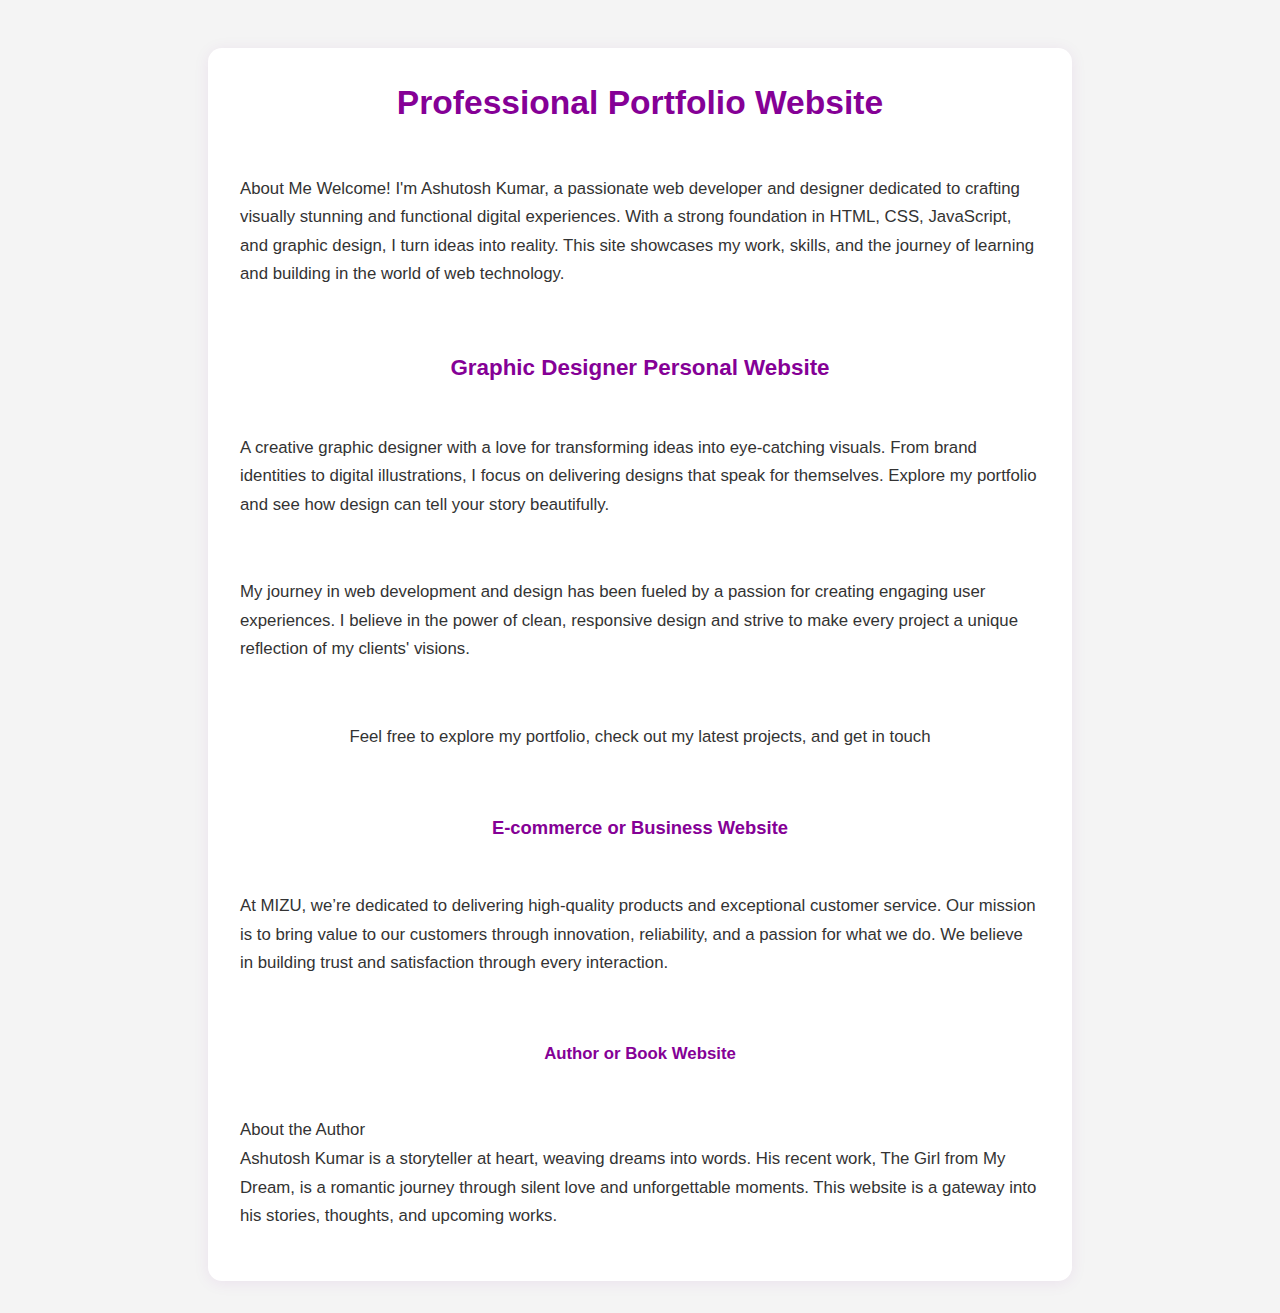
<file: About.html>
<!DOCTYPE html>
<html lang="en">
<head>
    <meta charset="UTF-8">
    <meta name="viewport" content="width=device-width, initial-scale=1.0">
    <title>About | Akhand Classes</title>
    <link rel="stylesheet" href="style.css">
    <style>
        body {
            margin: 0;
            padding: 0;
            background: #f4f4f4;
            font-family: Arial, sans-serif;
            min-height: 100vh;
        }
        .container {
            max-width: 800px;
            margin: 48px auto 32px auto;
            background: #fff;
            border-radius: 14px;
            box-shadow: 0 2px 16px rgba(133,0,150,0.08);
            padding: 36px 32px 32px 32px;
        }
        h1, h2, h3, h4 {
            color: #850096;
            margin-top: 24px;
            margin-bottom: 12px;
        }
        h1 {
            font-size: 2.1rem;
            margin-top: 0;
        }
        h2 {
            font-size: 1.4rem;
        }
        h3 {
            font-size: 1.15rem;
        }
        h4 {
            font-size: 1.05rem;
        }
        p {
            color: #333;
            font-size: 1.05rem;
            line-height: 1.7;
            margin-bottom: 18px;
        }
        @media (max-width: 600px) {
            .container {
                padding: 18px 6vw 18px 6vw;
            }
            h1 {
                font-size: 1.3rem;
            }
        }
    </style>
</head>
<body>
    <div class="container">
<h1>Professional Portfolio Website</h1>
<p>About Me
Welcome! I'm Ashutosh Kumar, a passionate web developer and designer dedicated to crafting visually stunning and functional digital experiences. With a strong foundation in HTML, CSS, JavaScript, and graphic design, I turn ideas into reality. This site showcases my work, skills, and the journey of learning and building in the world of web technology.</p>

<h2> Graphic Designer Personal Website</h2>
<p>A creative graphic designer with a love for transforming ideas into eye-catching visuals. From brand identities to digital illustrations, I focus on delivering designs that speak for themselves. Explore my portfolio and see how design can tell your story beautifully.</p>
<p>My journey in web development and design has been fueled by a passion for creating engaging user experiences. I believe in the power of clean, responsive design and strive to make every project a unique reflection of my clients' visions.</p>
<p>Feel free to explore my portfolio, check out my latest projects, and get in touch

<h3>E-commerce or Business Website</h3>
<p>At MIZU, we’re dedicated to delivering high-quality products and exceptional customer service. Our mission is to bring value to our customers through innovation, reliability, and a passion for what we do. We believe in building trust and satisfaction through every interaction.</p>

<h4>Author or Book Website</h4>
<p>About the Author<br>
Ashutosh Kumar is a storyteller at heart, weaving dreams into words. His recent work, The Girl from My Dream, is a romantic journey through silent love and unforgettable moments. This website is a gateway into his stories, thoughts, and upcoming works.</p>



</div>
    
</body>
</html>
</file>
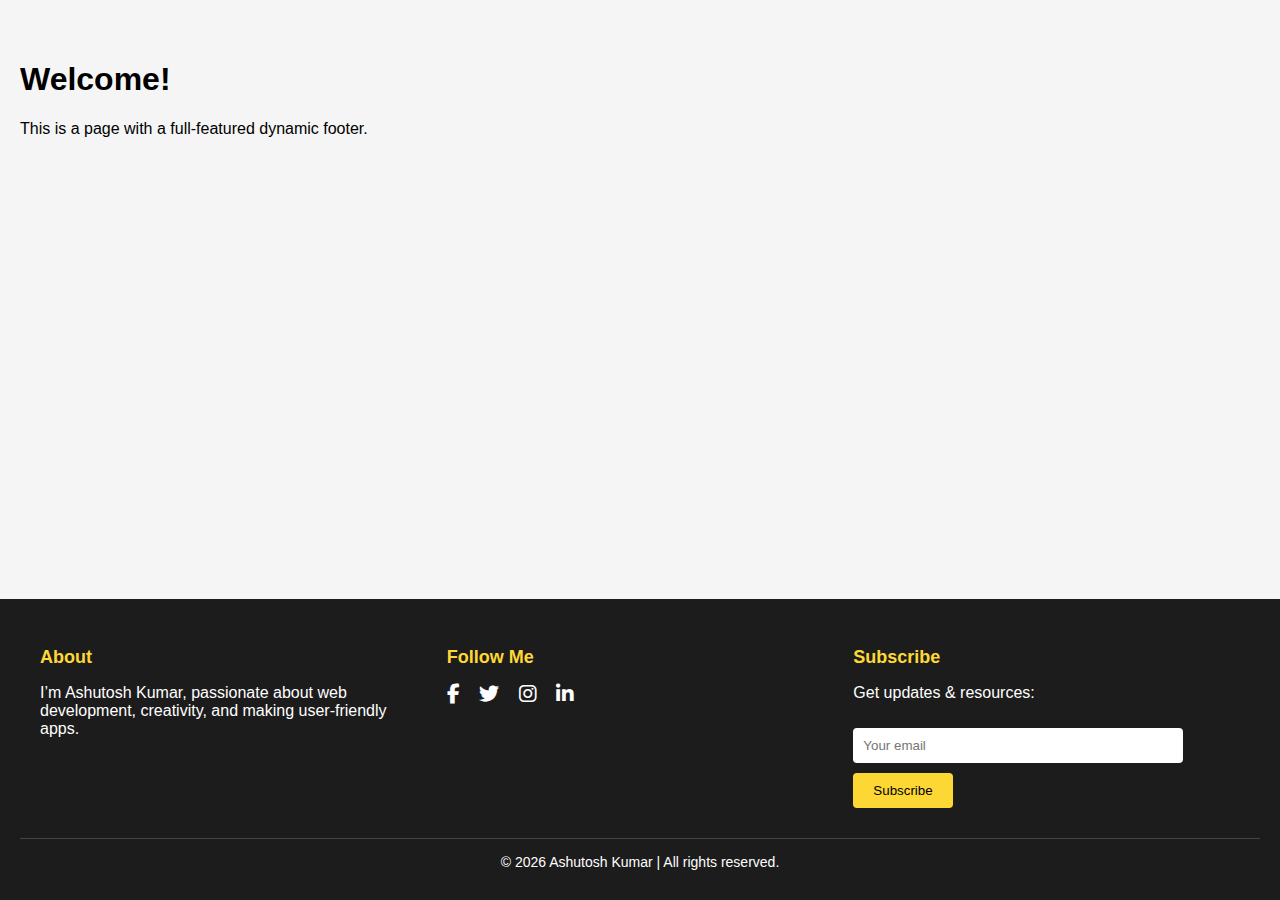
<file: footer.html>
<!DOCTYPE html>
<html lang="en">
<head>
  <meta charset="UTF-8" />
  <meta name="viewport" content="width=device-width, initial-scale=1.0"/>
  <title>Dynamic Footer with Social & Newsletter</title>
  
  <!-- Font Awesome for social icons -->
  <link
    rel="stylesheet"
    href="https://cdnjs.cloudflare.com/ajax/libs/font-awesome/6.5.0/css/all.min.css"
    integrity="sha512-..."
    crossorigin="anonymous"
    referrerpolicy="no-referrer"
  />

  <style>
    body {
      margin: 0;
      font-family: 'Segoe UI', sans-serif;
      display: flex;
      flex-direction: column;
      min-height: 100vh;
      background-color: #f5f5f5;
    }

    .content {
      flex: 1;
      padding: 40px 20px;
    }

    footer {
      background-color: #1c1c1c;
      color: white;
      padding: 30px 20px;
    }

    .footer-container {
      display: flex;
      flex-wrap: wrap;
      justify-content: space-between;
      gap: 20px;
      max-width: 1200px;
      margin: auto;
    }

    .footer-section {
      flex: 1 1 250px;
    }

    .footer-section h3 {
      margin-bottom: 15px;
      font-size: 18px;
      color: #fdd835;
    }

    .social-icons a {
      margin-right: 15px;
      color: white;
      font-size: 20px;
      text-decoration: none;
      transition: color 0.3s;
    }

    .social-icons a:hover {
      color: #fdd835;
    }

    .newsletter input[type="email"] {
      width: 80%;
      padding: 10px;
      margin-top: 10px;
      border: none;
      border-radius: 4px;
    }

    .newsletter button {
      margin-top: 10px;
      padding: 10px 20px;
      background-color: #fdd835;
      border: none;
      border-radius: 4px;
      cursor: pointer;
    }

    .newsletter button:hover {
      background-color: #ffeb3b;
    }

    .footer-bottom {
      text-align: center;
      margin-top: 30px;
      font-size: 14px;
      border-top: 1px solid #444;
      padding-top: 15px;
    }

    @media (max-width: 600px) {
      .footer-container {
        flex-direction: column;
        align-items: center;
      }

      .newsletter input[type="email"] {
        width: 100%;
      }
    }
  </style>
</head>
<body>

  <div class="content">
    <h1>Welcome!</h1>
    <p>This is a page with a full-featured dynamic footer.</p>
  </div>

  <footer>
    <div class="footer-container">
      <div class="footer-section">
        <h3>About</h3>
        <p>I’m Ashutosh Kumar, passionate about web development, creativity, and making user-friendly apps.</p>
      </div>

      <div class="footer-section">
        <h3>Follow Me</h3>
        <div class="social-icons">
          <a href="#"><i class="fab fa-facebook-f"></i></a>
          <a href="#"><i class="fab fa-twitter"></i></a>
          <a href="#"><i class="fab fa-instagram"></i></a>
          <a href="#"><i class="fab fa-linkedin-in"></i></a>
        </div>
      </div>

      <div class="footer-section newsletter">
        <h3>Subscribe</h3>
        <p>Get updates & resources:</p>
        <input type="email" placeholder="Your email" />
        <button>Subscribe</button>
      </div>
    </div>

    <div class="footer-bottom">
      &copy; <span id="year"></span> Ashutosh Kumar | All rights reserved.
    </div>
  </footer>

  <script>
    // Auto-set current year
    document.getElementById("year").textContent = new Date().getFullYear();
  </script>

</body>
</html>
</file>
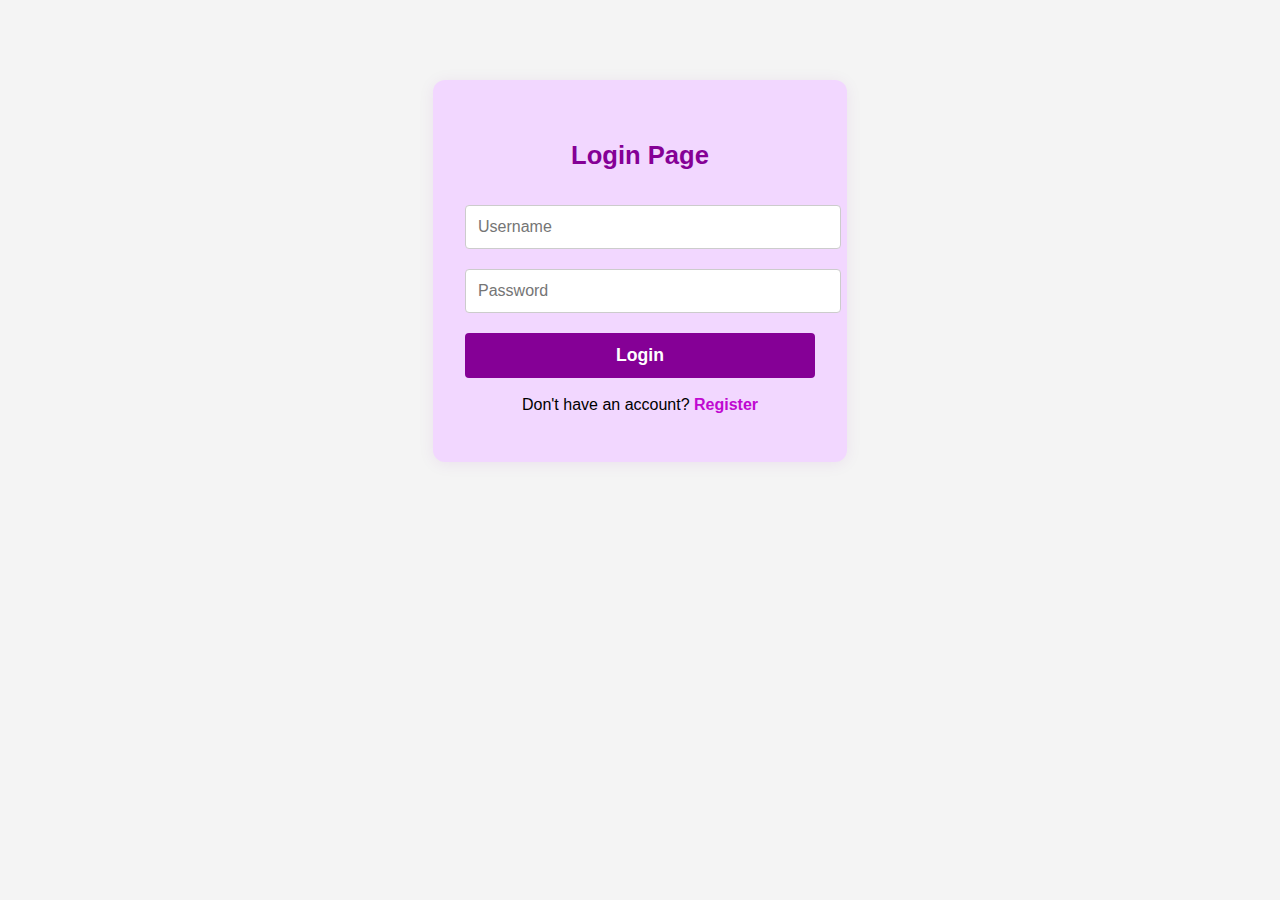
<file: login.html>
<!DOCTYPE html>
<html lang="en">
<head>
    <meta charset="UTF-8">
    <meta name="viewport" content="width=device-width, initial-scale=1.0">
    <title>Login | Akhand Classes</title>
    <link rel="stylesheet" href="style.css">
    <style>
        body {
            margin: 0;
            padding: 0;
            background: #f4f4f4;
            font-family: Arial, sans-serif;
            min-height: 100vh;
            display: flex;
            flex-direction: column;
        }
        .login-container {
            width: 350px;
            margin: 80px auto 0 auto;
            padding: 40px 32px 32px 32px;
            background: #f2d7ff;
            box-shadow: 0 2px 16px rgba(133,0,150,0.08);
            border-radius: 12px;
            display: flex;
            flex-direction: column;
            align-items: center;
        }
        .login-container h2 {
            text-align: center;
            margin-bottom: 25px;
            color: #850096;
            font-size: 1.6rem;
        }
        .login-container input[type="text"],
        .login-container input[type="password"] {
            width: 100%;
            padding: 12px;
            margin: 10px 0;
            border: 1px solid #ccc;
            border-radius: 4px;
            font-size: 1rem;
        }
        .login-container button {
            width: 100%;
            padding: 12px;
            background-color: #850096;
            border: none;
            color: #fff;
            border-radius: 4px;
            cursor: pointer;
            font-size: 1.1rem;
            font-weight: bold;
            margin-top: 10px;
            transition: background 0.2s;
        }
        .login-container button:hover {
            background-color: #5ce4ff;
            color: #222;
        }
        .login-container .link {
            margin-top: 18px;
            text-align: center;
        }
        .login-container .link a {
            color: #c008d1;
            text-decoration: none;
            font-weight: bold;
        }
        .login-container .link a:hover {
            text-decoration: underline;
        }
        @media (max-width: 500px) {
            .login-container {
                width: 95vw;
                padding: 24px 6vw 24px 6vw;
            }
        }
    </style>
</head>
<body>
     <div class="login-container">
        <h2>Login Page</h2>
        <form id="loginForm" autocomplete="off">
            <input type="text" id="username" placeholder="Username" required>
            <input type="password" id="password" placeholder="Password" required>
            <button type="submit">Login</button>
            <div class="link">
                <p>Don't have an account? <a href="#">Register</a></p>
            </div>
        </form>
    </div>

    
</body>
<script>
// Simple login form feedback 
document.getElementById('loginForm').addEventListener('submit', function(e) {
    e.preventDefault();
    const user = document.getElementById('username').value.trim();
    const pass = document.getElementById('password').value.trim();
    if(user && pass) {
        alert('Login successful!');
    } else {
        alert('Please enter both username and password.');
    }
});
</script>
</html>
</file>
<file: style.css>
footer {
  background: #1c1c1c;
  color: #fff;
  width: 100%;
  margin: 0;
  margin-top: 40px;
  box-sizing: border-box;
  padding: 32px 0 0 0;
  font-size: 1rem;
}

.footer-container {
  display: flex;
  flex-wrap: wrap;
  justify-content: space-between;
  gap: 24px;
  max-width: 1200px;
  margin: 0 auto;
  padding: 0 24px;
  box-sizing: border-box;
}

.footer-section {
  flex: 1 1 250px;
  min-width: 220px;
  margin-bottom: 24px;
}
.footer-section h3 {
  color: #fdd835;
  font-size: 1.15rem;
  margin-bottom: 12px;
}
.footer-section p {
  margin: 0 0 10px 0;
  color: #e0e0e0;
  font-size: 1rem;
}
.footer-section a {
  color: #90caf9;
  text-decoration: none;
  margin: 0 6px;
  transition: color 0.2s;
}
.footer-section a:hover {
  color: #fdd835;
  text-decoration: underline;
}
.footer-section .social-icons {
  margin-top: 8px;
}
.footer-section .social-icons a {
  font-size: 1.3rem;
  margin-right: 14px;
  color: #fff;
  transition: color 0.2s;
}
.footer-section .social-icons a:hover {
  color: #fdd835;
}
.newsletter input[type="email"] {
  width: 80%;
  padding: 9px 12px;
  border: none;
  border-radius: 4px;
  margin-top: 8px;
  margin-bottom: 8px;
  font-size: 1rem;
}
.newsletter button {
  padding: 9px 22px;
  background: #fdd835;
  color: #222;
  border: none;
  border-radius: 4px;
  font-weight: bold;
  cursor: pointer;
  font-size: 1rem;
  transition: background 0.2s;
}
.newsletter button:hover {
  background: #fff176;
}
.footer-bottom {
  text-align: center;
  margin-top: 18px;
  font-size: 0.98rem;
  border-top: 1px solid #444;
  padding: 16px 0 10px 0;
  color: #bdbdbd;
}

@media (max-width: 800px) {
  .footer-container {
    flex-direction: column;
    align-items: center;
    padding: 0 8px;
  }
  .footer-section {
    min-width: 0;
    width: 100%;
    text-align: center;
  }
}
    body {
      margin: 0;
      font-family: Arial, sans-serif;
      min-height: 100vh;
      display: flex;
      flex-direction: column;
    }

    .content {
      flex: 1;
      padding: 20px;
    }

  
html::-webkit-scrollbar, body::-webkit-scrollbar {
  display: none; /* Chrome, Safari, Opera */
}
body {
    margin: 0;
    padding: 0;
    background-color: #ffffff;

    font-family: Arial, sans-serif;
}

/* login container */
/* 
.login-container {
    width: 350px;
    margin: 100px auto;
    padding: 45px;
    background: #f2d7ff;
    box-shadow: 0 0 10px rgba(0, 0, 0, 0.1);
    border-radius: 8px;
}

.login-container h2 {
    text-align: center;
    margin-bottom: 25px;
    color: #850096;
}

.login-container input[type="text"],
.login-container input[type="password"] {
    width: 100%;
    padding: 12px;
    margin: 10px 0;
    border: 1px solid #ccc;
    border-radius: 4px
}

.login-container button {
    width: 375px;
    padding: 12px;
    background-color: #006ba4;
    border: none;
    color: rgb(0, 60, 255);
    border-radius: 4px;
    cursor: pointer;
    font-size: 16px;
}

.login-container button:hover {
    background-color: #5ce4ff;
}

.login-container .link {
    margin-top: 15px;
    text-align: center;
}

/* .login-container .link a {
            color: #c008d1;
            text-decoration: none;
        } */
/* 
.login-container .link a:hover {
    text-decoration: underline;
}

.login-container .paragraph {
    text-align: center;
    margin-top: 20px;
    color: #850096;
}

.login-container .paragraph a {
    color: #850096;
    text-decoration: none;
}

.login-container .paragraph a:hover {
    text-decoration: underline;
}


body {
    margin: 0;
    font-family: Arial, sans-serif;
}  */

/* Navbar */


.navbar {
    background-color: #E0E0E0;
    color: white;
    display: flex;
    justify-content: space-between;
    align-items: center;
    padding: 12px 24px;
    box-shadow: 0 2px 10px rgba(255, 255, 255, 0.1);
}

.navbar .logo-heading {
    display: flex;
    align-items: center;
    gap: 14px;
}

.navbar .logo {
    font-size: 22px;
    font-weight: bold;
    letter-spacing: 1px;
    display: flex;
    align-items: center;
}

.navbar .akhand-heading {
    font-size: 22px;
    font-weight: bold;
    color: #850096;
    margin-left: 8px;
    letter-spacing: 1px;
}

.navbar ul {
    list-style: none;
    display: flex;
    margin: 0;
    padding: 0;
}

.navbar ul li {
    margin-left: -10px;
    padding: 6px 10px;
    border-radius: 4px;
    transition: background-color 0.3s;
    position: relative;
    margin-right: 25px;
}

.navbar ul li a {
    color: rgb(0, 136, 255);
    text-decoration: solid;
    font-size: 22px;
    transition: color 0.3s;
    

}

.navbar ul li a:hover {
    color: #00598C;
}

/* Responsive */
@media (max-width: 600px) {
    .navbar {
        flex-direction: column;
        align-items: flex-start;
    }

    .navbar ul {
        flex-direction: column;
        width: 100%;
    }

    .navbar ul li {
        margin: 10px 0;
    }
}

.logo img {
    height: 40px;
    width: auto;
    /* maintains aspect ratio */
}



.search-box {
    display: flex;
    align-items: center;
    background: #ffffff;
    border-radius: 6px;
    overflow: hidden;
    margin-left: -550px;
}

.search-box input {
    padding: 8px 30px;
    border: none;
    outline: none;
    background: transparent;
    color: rgb(0, 0, 0);
    width: 140px;
}

.search-box button {
    padding: 8px 20px;
    background: 00AEEF;
    border: none;
    color: rgb(0, 0, 0);
    cursor: pointer;
    font-size: 14px;
    border-radius:20px;
}

.search-box button:hover {
    background: #0074A6
}


.div .iframe{
    width: 100%;
    height: auto;
}







 body {
            font-family: Arial, sans-serif;
            margin: 0;
            padding: 0;
            background-color: #f4f4f4;
        }
        .slider {
            position: relative;
            max-width: 100%;
            margin: auto;
            overflow: hidden;
        }
        .slide {
            display: none;
        }
        .slide img {
            width: 100%;
            height: auto;
        }
        .active {
            display: block;
        }
        .prev, .next {
            position: absolute;
            top: 50%;
            transform: translateY(-50%);
            background-color: rgba(0, 0, 0, 0.5);
            color: white;
            border: none;
            padding: 10px;
            cursor: pointer;
        }
        .prev {
            left: 10px;
        }
        .next {
            right: 10px;
        }





/* Notes */

 body {
            font-family: Arial, sans-serif;
            margin: 0;
            padding: 0;
            background-color: #f4f4f4;
        }


.container {
  display: flex;
  flex-wrap: wrap;
  justify-content: center;
  gap: 24px;
  margin: 32px auto;
  max-width: 100%;
  padding: 16px;
  background: #f4f4f4;
  border-radius: 12px;
}

.item {
  background: #fff;
  border-radius: 10px;
  box-shadow: 0 2px 8px rgba(0,0,0,0.08);
  width: 250px;
  display: flex;
  flex-direction: column;
  align-items: center;
  padding: 16px 8px 20px 8px;
  transition: transform 0.2s, box-shadow 0.2s;
}
.item:hover {
  transform: translateY(-6px) scale(1.03);
  box-shadow: 0 6px 18px rgba(0,0,0,0.13);
}

.image {
  width: 100%;
  height: 140px;
  display: flex;
  align-items: center;
  justify-content: center;
  margin-bottom: 12px;
}
.image img {
  max-width: 100%;
  max-height: 100%;
  border-radius: 6px;
}

.head {
  text-align: center;
}
.head h2 {
  font-size: 1.2rem;
  margin: 0 0 8px 0;
  color: #00598C;
}
.head p {
  margin: 0;
}
.head a {
  color: #006ba4;
  text-decoration: none;
  font-weight: bold;
  transition: color 0.2s;
}
.head a:hover {
  color: #850096;
  text-decoration: underline;
}

@media (max-width: 800px) {
  .container {
    flex-direction: column;
    align-items: center;
    max-width: 100%;
  }
  .item {
    width: 90%;
    margin-bottom: 20px;
  }
}


.iframe-wrapper {
  padding: 5px;
  background: linear-gradient(to right, yellow, blue);
  border-radius: 5px;
  display: inline-block;
  max-width: 100%;
}

.video-frame {
  border: none;
  border-radius: 10px;
  width: 100%;
  height: 200px;
}
</file>
